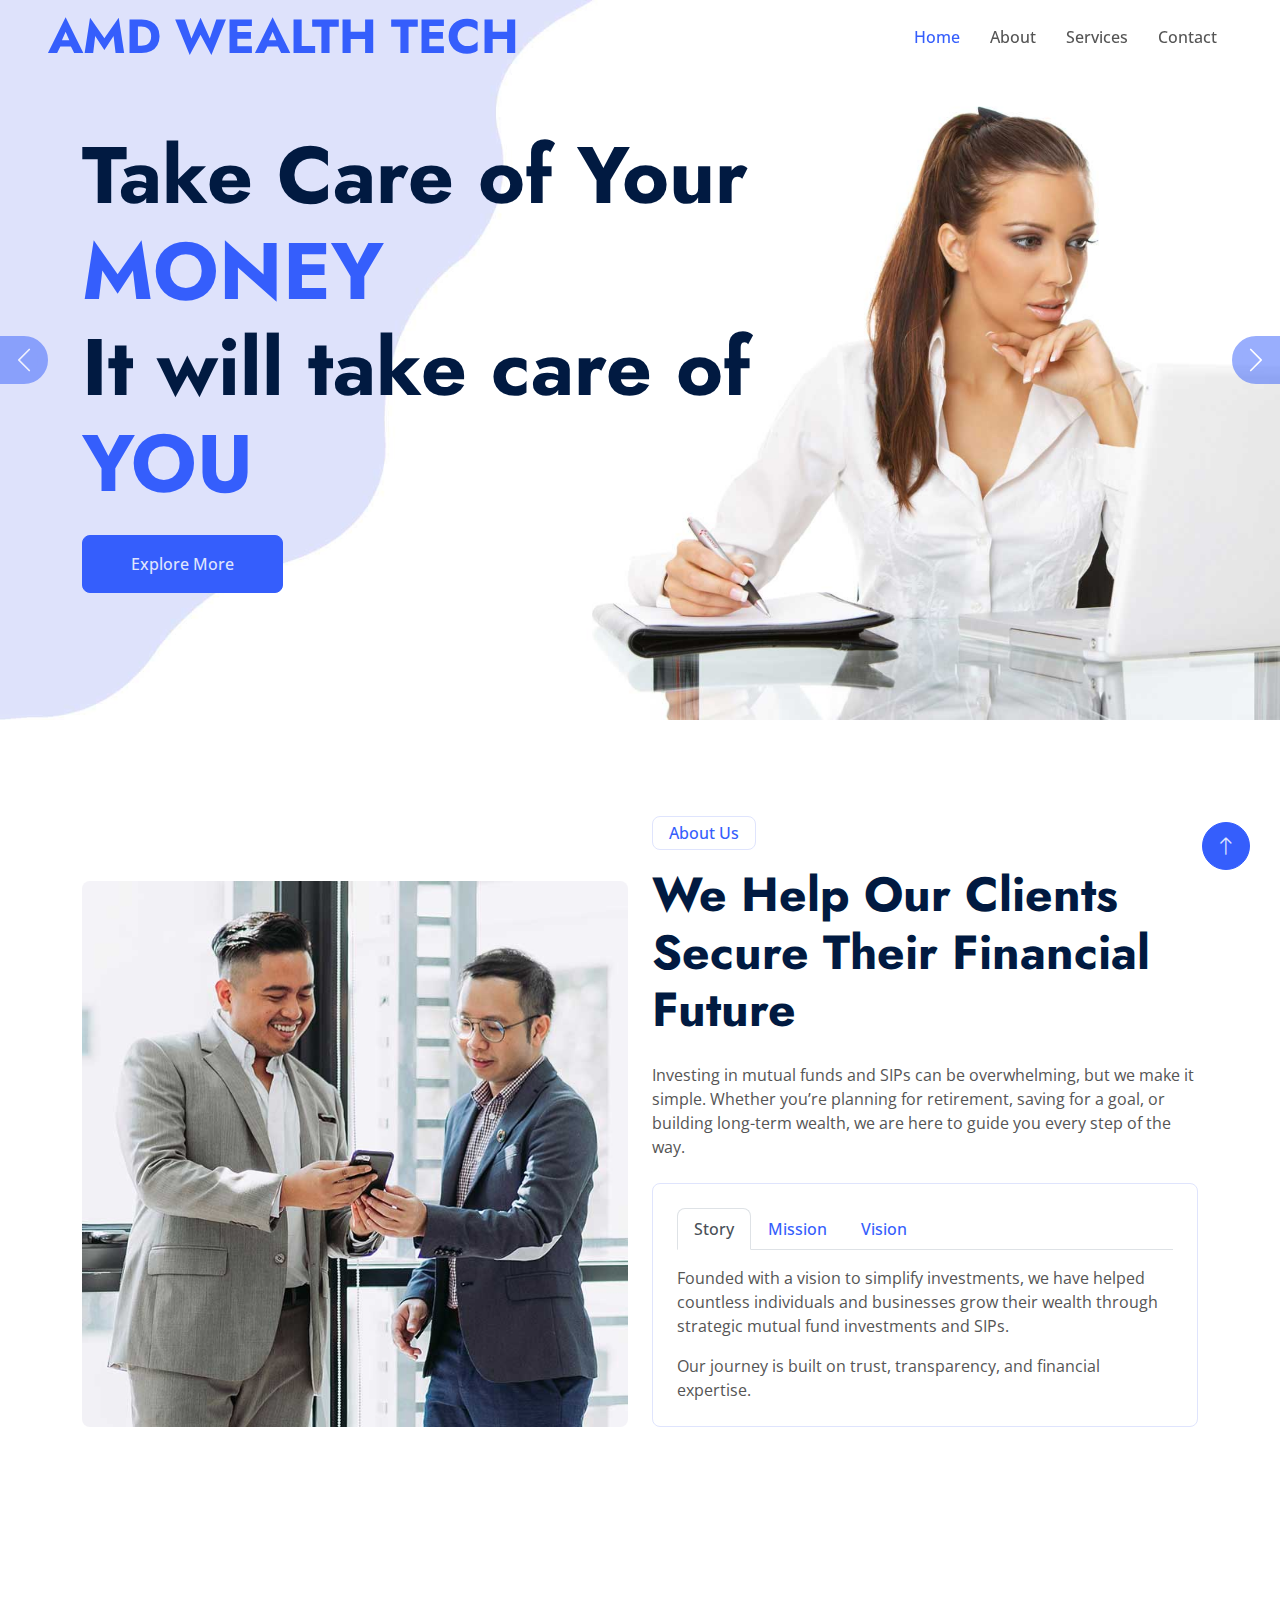
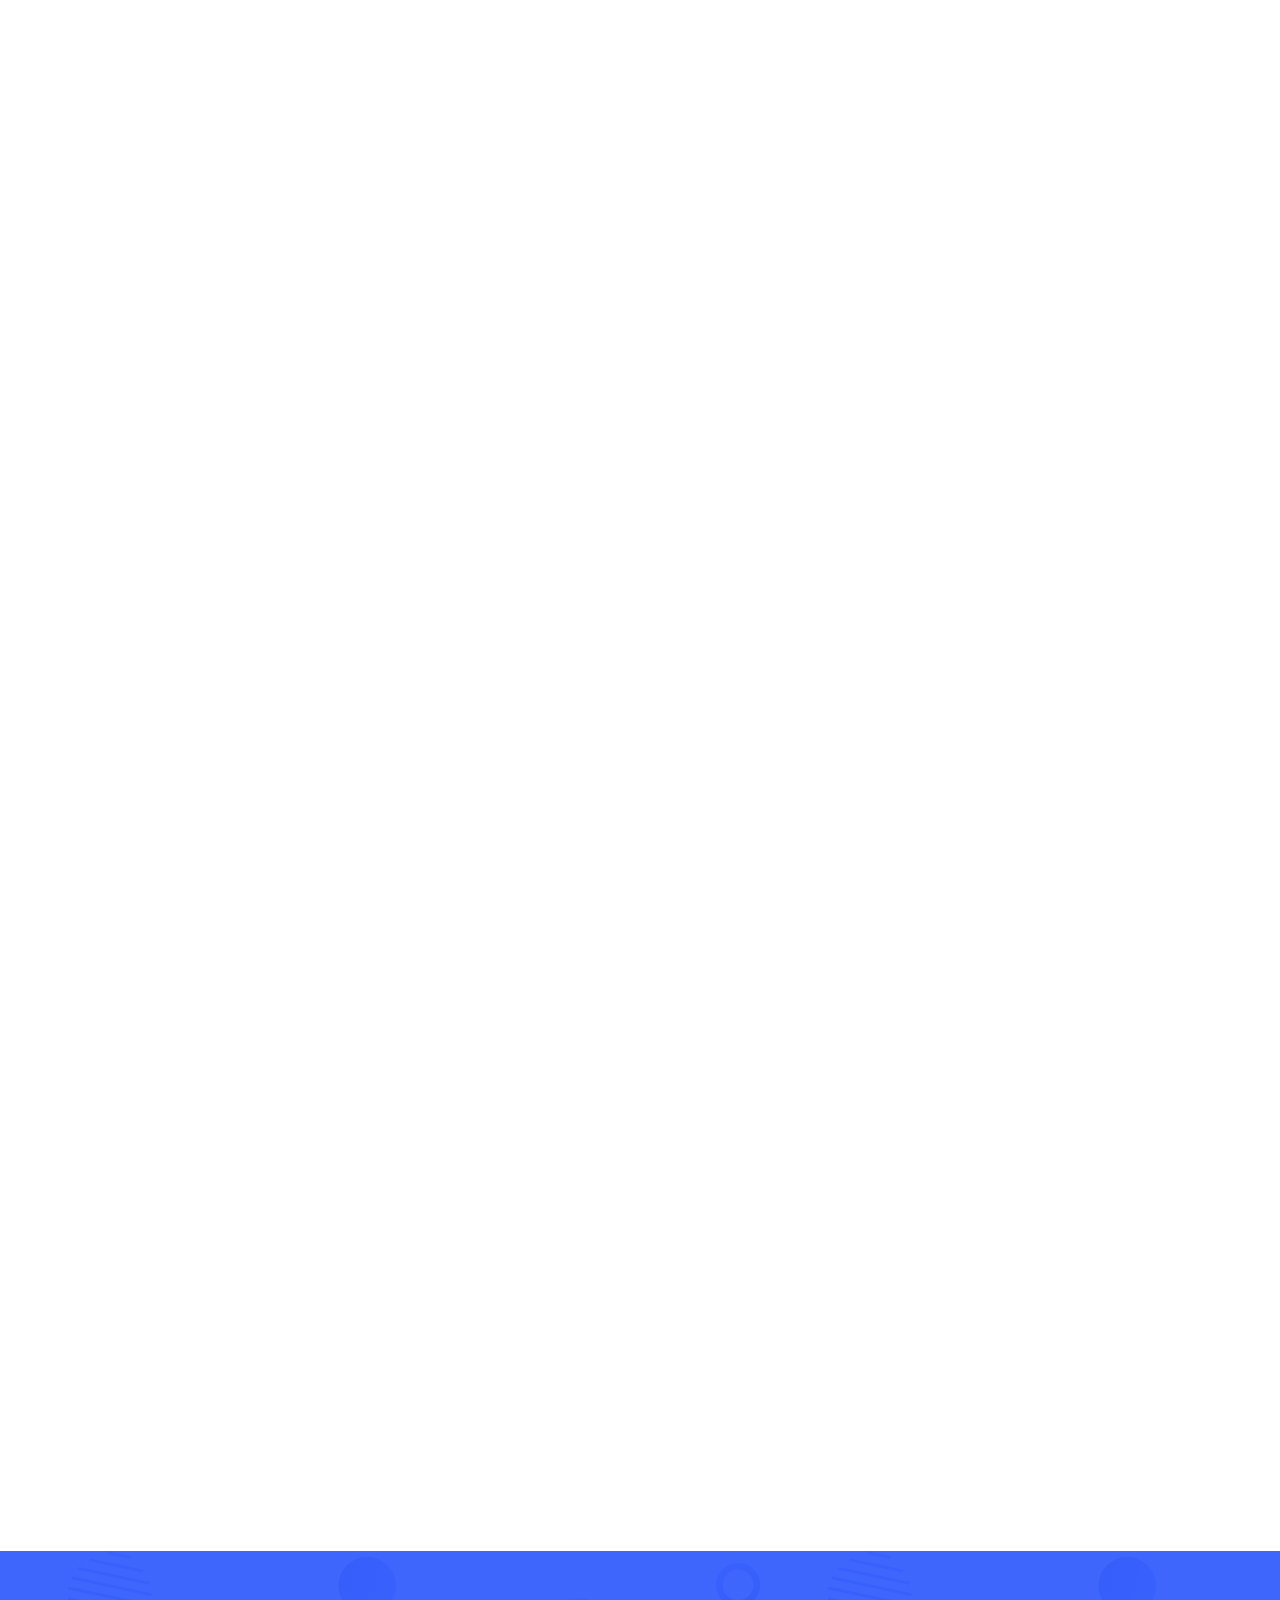
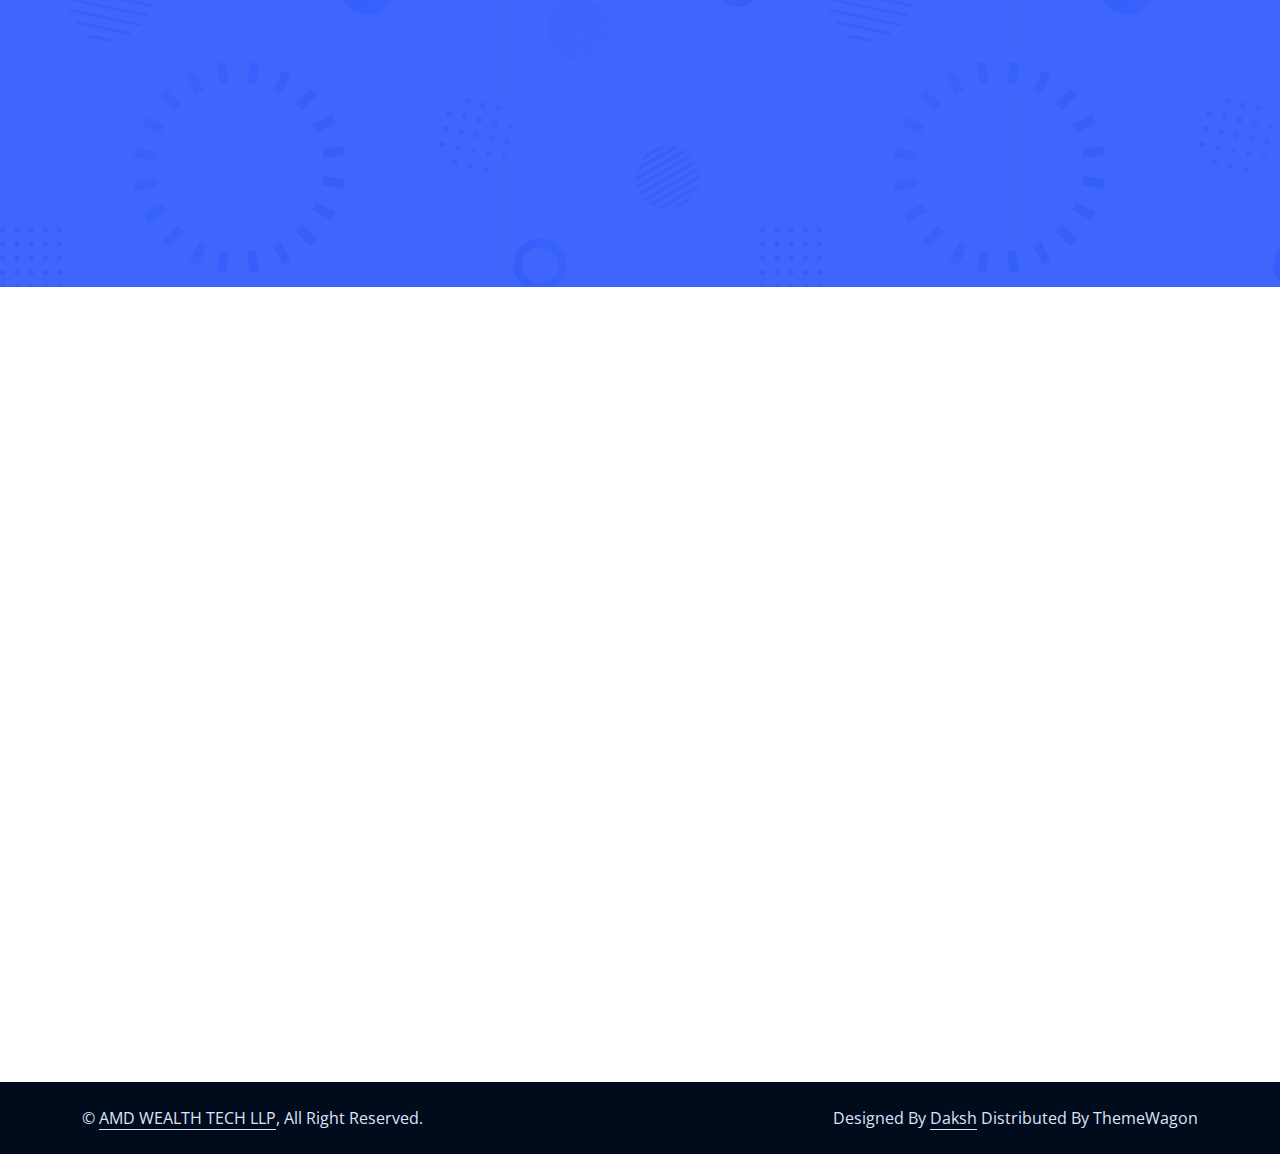
<file: amdweb/index.html>
<!DOCTYPE html>
<html lang="en">

<head>
    <meta charset="utf-8">
    <title>AMD WEALTH TECH LLP</title>
    <meta content="width=device-width, initial-scale=1.0" name="viewport">
    <meta content="" name="keywords">
    <meta content="" name="description">

    <!-- Favicon -->
    <link href="img/favicon.ico" rel="icon">

    <!-- Google Web Fonts -->
    <link rel="preconnect" href="https://fonts.googleapis.com">
    <link rel="preconnect" href="https://fonts.gstatic.com" crossorigin>
    <link
        href="https://fonts.googleapis.com/css2?family=Jost:wght@500;600;700&family=Open+Sans:wght@400;500&display=swap"
        rel="stylesheet">

    <!-- Icon Font Stylesheet -->
    <link href="https://cdnjs.cloudflare.com/ajax/libs/font-awesome/5.10.0/css/all.min.css" rel="stylesheet">
    <link href="https://cdn.jsdelivr.net/npm/bootstrap-icons@1.4.1/font/bootstrap-icons.css" rel="stylesheet">

    <!-- Libraries Stylesheet -->
    <link href="lib/animate/animate.min.css" rel="stylesheet">
    <link href="lib/owlcarousel/assets/owl.carousel.min.css" rel="stylesheet">

    <!-- Customized Bootstrap Stylesheet -->
    <link href="css/bootstrap.min.css" rel="stylesheet">

    <!-- Template Stylesheet -->
    <link href="css/style.css" rel="stylesheet">
</head>

<body>
    <!-- Spinner Start -->
    <div id="spinner"
        class="show bg-white position-fixed translate-middle w-100 vh-100 top-50 start-50 d-flex align-items-center justify-content-center">
        <div class="spinner-border text-primary" role="status" style="width: 3rem; height: 3rem;"></div>
    </div>
    <!-- Spinner End -->


    <!-- Navbar Start -->
    <div class="container-fluid fixed-top px-0 wow fadeIn" data-wow-delay="0.1s">
        <!-- <div class="top-bar row gx-0 align-items-center d-none d-lg-flex">
            <div class="col-lg-6 px-5 text-start">
                <small><i class="fa fa-map-marker-alt text-primary me-2"></i>123 Street, New York, USA</small>
                <small class="ms-4"><i class="fa fa-clock text-primary me-2"></i>9.00 am - 6.00 pm</small>
            </div>
            <div class="col-lg-6 px-5 text-end">
                <small><i class="fa fa-envelope text-primary me-2"></i>surabhiadarji@gmail.com</small>
                <small class="ms-4"><i class="fa fa-phone-alt text-primary me-2"></i>+91-9833967648</small>
            </div>
        </div> -->

        <nav class="navbar navbar-expand-lg navbar-light py-lg-0 px-lg-5 wow fadeIn" data-wow-delay="0.1s">
            <a href="index.html" class="navbar-brand ms-4 ms-lg-0">
                <h1 class="display-5 text-primary m-0">AMD WEALTH TECH</h1>
            </a>
            <button type="button" class="navbar-toggler me-4" data-bs-toggle="collapse"
                data-bs-target="#navbarCollapse">
                <span class="navbar-toggler-icon"></span>
            </button>
            <div class="collapse navbar-collapse" id="navbarCollapse">
                <div class="navbar-nav ms-auto p-4 p-lg-0">
                    <a href="index.html" class="nav-item nav-link active">Home</a>
                    <a href="#about" class="nav-item nav-link">About</a>
                    <a href="#services" class="nav-item nav-link">Services</a>
                    <!-- <div class="nav-item dropdown">
                        <a href="#" class="nav-link dropdown-toggle" data-bs-toggle="dropdown">Pages</a>
                        <div class="dropdown-menu border-light m-0">
                            <a href="project.html" class="dropdown-item">Projects</a>
                            <a href="feature.html" class="dropdown-item">Features</a>
                            <a href="team.html" class="dropdown-item">Team Member</a>
                            <a href="testimonial.html" class="dropdown-item">Testimonial</a>
                            <a href="404.html" class="dropdown-item">404 Page</a>
                        </div>
                    </div> -->
                    <a href="contact.html" class="nav-item nav-link">Contact</a>
                </div>
                <!-- <div class="d-none d-lg-flex ms-2">
                    <a class="btn btn-light btn-sm-square rounded-circle ms-3" href="">
                        <small class="fab fa-facebook-f text-primary"></small>
                    </a>
                    <a class="btn btn-light btn-sm-square rounded-circle ms-3" href="">
                        <small class="fab fa-twitter text-primary"></small>
                    </a>
                    <a class="btn btn-light btn-sm-square rounded-circle ms-3" href="">
                        <small class="fab fa-linkedin-in text-primary"></small>
                    </a>
                </div> -->
            </div>
        </nav>
    </div>
    <!-- Navbar End -->


    <!-- Carousel Start -->
    <div class="container-fluid p-0 mb-5 wow fadeIn" data-wow-delay="0.1s">
        <div id="header-carousel" class="carousel slide carousel-fade" data-bs-ride="carousel">
            <div class="carousel-inner">
                <div class="carousel-item active">
                    <img class="w-100" src="img/carousel-1.jpg" alt="Image">
                    <div class="carousel-caption">
                        <div class="container">
                            <div class="row justify-content-start">
                                <div class="col-lg-8">
                                    <!-- <p
                                        class="d-inline-block border border-white rounded text-primary fw-semi-bold py-1 px-3 animated slideInDown">
                                        Welcome to AMD WEALTH</p> -->
                                    <h1 class="display-1 mb-4 animated slideInDown">Take Care of Your <span
                                            class="text-primary">MONEY</span><br> It will take care of <span
                                            class="text-primary">YOU</span>
                                    </h1>
                                    <a href="https://heyzine.com/flip-book/c8415750f3.html" target="_blank"
                                        class="btn btn-primary py-3 px-5 animated slideInDown">Explore More</a>
                                </div>
                            </div>
                        </div>
                    </div>
                </div>
                <div class="carousel-item">
                    <img class="w-100" src="img/carousel-2.jpg" alt="Image">
                    <div class="carousel-caption">
                        <div class="container">
                            <div class="row justify-content-start">
                                <div class="col-lg-7">
                                    <!-- <p
                                        class="d-inline-block border border-white rounded text-primary fw-semi-bold py-1 px-3 animated slideInDown">
                                        Welcome to AMD WEALTH</p> -->
                                    <h1 class="display-1 mb-4 animated slideInDown">True Financial Support For You</h1>
                                    <a href="https://heyzine.com/flip-book/c8415750f3.html" target="_blank"
                                        class="btn btn-primary py-3 px-5 animated slideInDown">Explore More</a>
                                </div>
                            </div>
                        </div>
                    </div>
                </div>
            </div>
            <button class="carousel-control-prev" type="button" data-bs-target="#header-carousel" data-bs-slide="prev">
                <span class="carousel-control-prev-icon" aria-hidden="true"></span>
                <span class="visually-hidden">Previous</span>
            </button>
            <button class="carousel-control-next" type="button" data-bs-target="#header-carousel" data-bs-slide="next">
                <span class="carousel-control-next-icon" aria-hidden="true"></span>
                <span class="visually-hidden">Next</span>
            </button>
        </div>
    </div>
    <!-- Carousel End -->


    <!-- About Start -->
    <div class="container-xxl py-5" id="about">
        <div class="container">
            <div class="row g-4 align-items-end mb-4">
                <div class="col-lg-6 wow fadeInUp" data-wow-delay="0.1s">
                    <img class="img-fluid rounded" src="img/about.jpg">
                </div>
                <div class="col-lg-6 wow fadeInUp" data-wow-delay="0.3s">
                    <p class="d-inline-block border rounded text-primary fw-semi-bold py-1 px-3">About Us</p>
                    <h1 class="display-5 mb-4">We Help Our Clients Secure Their Financial Future </h1>
                    <p class="mb-4">Investing in mutual funds and SIPs can be overwhelming, but we make it simple.
                        Whether you’re planning for retirement, saving for a goal, or building long-term wealth, we are
                        here to guide you every step of the way.
                    </p>
                    <div class="border rounded p-4">
                        <nav>
                            <div class="nav nav-tabs mb-3" id="nav-tab" role="tablist">
                                <button class="nav-link fw-semi-bold active" id="nav-story-tab" data-bs-toggle="tab"
                                    data-bs-target="#nav-story" type="button" role="tab" aria-controls="nav-story"
                                    aria-selected="true">Story</button>
                                <button class="nav-link fw-semi-bold" id="nav-mission-tab" data-bs-toggle="tab"
                                    data-bs-target="#nav-mission" type="button" role="tab" aria-controls="nav-mission"
                                    aria-selected="false">Mission</button>
                                <button class="nav-link fw-semi-bold" id="nav-vision-tab" data-bs-toggle="tab"
                                    data-bs-target="#nav-vision" type="button" role="tab" aria-controls="nav-vision"
                                    aria-selected="false">Vision</button>
                            </div>
                        </nav>
                        <div class="tab-content" id="nav-tabContent">
                            <div class="tab-pane fade show active" id="nav-story" role="tabpanel"
                                aria-labelledby="nav-story-tab">
                                <p>Founded with a vision to simplify investments, we have helped countless individuals
                                    and businesses grow their wealth through strategic mutual fund investments and SIPs.
                                </p>
                                <p class="mb-0">Our journey is built on trust, transparency, and financial expertise.
                                </p>
                            </div>
                            <div class="tab-pane fade" id="nav-mission" role="tabpanel"
                                aria-labelledby="nav-mission-tab">
                                <p>To empower our clients with smart investment choices, offering expert guidance and
                                    customized solutions that align with their financial goals.</p>
                                <p class="mb-0"></p>
                            </div>
                            <div class="tab-pane fade" id="nav-vision" role="tabpanel" aria-labelledby="nav-vision-tab">
                                <p>To be the most trusted and client-centric investment advisory, helping individuals
                                    achieve financial security and prosperity through disciplined and strategic
                                    investing.</p>
                                <!-- <p class="mb-0"></p> -->
                            </div>
                        </div>
                    </div>
                </div>
            </div>
            <div class="border rounded p-4 wow fadeInUp" data-wow-delay="0.1s">
                <div class="row g-4">
                    <div class="col-lg-4 wow fadeIn" data-wow-delay="0.1s">
                        <div class="h-100">
                            <div class="d-flex">
                                <div class="flex-shrink-0 btn-lg-square rounded-circle bg-primary">
                                    <i class="fa fa-times text-white"></i>
                                </div>
                                <div class="ps-3">
                                    <h4>No Hidden Cost</h4>
                                    <!-- <span>Clita erat ipsum lorem sit sed stet duo justo</span> -->
                                </div>
                                <div class="border-end d-none d-lg-block"></div>
                            </div>
                            <div class="border-bottom mt-4 d-block d-lg-none"></div>
                        </div>
                    </div>
                    <div class="col-lg-4 wow fadeIn" data-wow-delay="0.3s">
                        <div class="h-100">
                            <div class="d-flex">
                                <div class="flex-shrink-0 btn-lg-square rounded-circle bg-primary">
                                    <i class="fa fa-users text-white"></i>
                                </div>
                                <div class="ps-3">
                                    <h4>Dedicated Team</h4>
                                    <!-- <span>Clita erat ipsum lorem sit sed stet duo justo</span> -->
                                </div>
                                <div class="border-end d-none d-lg-block"></div>
                            </div>
                            <div class="border-bottom mt-4 d-block d-lg-none"></div>
                        </div>
                    </div>
                    <div class="col-lg-4 wow fadeIn" data-wow-delay="0.5s">
                        <div class="h-100">
                            <div class="d-flex">
                                <div class="flex-shrink-0 btn-lg-square rounded-circle bg-primary">
                                    <i class="fa fa-phone text-white"></i>
                                </div>
                                <div class="ps-3">
                                    <h4>24/7 Available</h4>
                                    <!-- <span>Clita erat ipsum lorem sit sed stet duo justo</span> -->
                                </div>
                            </div>
                        </div>
                    </div>
                </div>
            </div>
        </div>
    </div>
    <!-- About End -->


    <!-- Facts Start -->
    <!-- <div class="container-fluid facts my-5 py-5">
        <div class="container py-5">
            <div class="row g-5">
                <div class="col-sm-6 col-lg-3 text-center wow fadeIn" data-wow-delay="0.1s">
                    <i class="fa fa-users fa-3x text-white mb-3"></i>
                    <h1 class="display-4 text-white" data-toggle="counter-up">1234</h1>
                    <span class="fs-5 text-white">Happy Clients</span>
                    <hr class="bg-white w-25 mx-auto mb-0">
                </div>
                <div class="col-sm-6 col-lg-3 text-center wow fadeIn" data-wow-delay="0.3s">
                    <i class="fa fa-check fa-3x text-white mb-3"></i>
                    <h1 class="display-4 text-white" data-toggle="counter-up">1234</h1>
                    <span class="fs-5 text-white">Projects Completed</span>
                    <hr class="bg-white w-25 mx-auto mb-0">
                </div>
                <div class="col-sm-6 col-lg-3 text-center wow fadeIn" data-wow-delay="0.5s">
                    <i class="fa fa-users-cog fa-3x text-white mb-3"></i>
                    <h1 class="display-4 text-white" data-toggle="counter-up">1234</h1>
                    <span class="fs-5 text-white">Dedicated Staff</span>
                    <hr class="bg-white w-25 mx-auto mb-0">
                </div>
                <div class="col-sm-6 col-lg-3 text-center wow fadeIn" data-wow-delay="0.7s">
                    <i class="fa fa-award fa-3x text-white mb-3"></i>
                    <h1 class="display-4 text-white" data-toggle="counter-up">1234</h1>
                    <span class="fs-5 text-white">Awards Achieved</span>
                    <hr class="bg-white w-25 mx-auto mb-0">
                </div>
            </div>
        </div>
    </div> -->
    <!-- Facts End -->


    <!-- Features Start -->
    <div class="container-xxl feature py-5">
        <div class="container">
            <div class="row g-5 align-items-center">
                <div class="col-lg-6 wow fadeInUp" data-wow-delay="0.1s">
                    <p class="d-inline-block border rounded text-primary fw-semi-bold py-1 px-3">Why Choosing Us!</p>
                    <h1 class="display-5 mb-4">Why MUTUAL FUND is a Smart choice to beat Inflation?</h1>
                    <p class="mb-4">Mutual funds outpace inflation with market-linked returns, diversification, and
                        compounding. SIPs enhance growth, making them a smart hedge against rising costs.
                    </p>
                    <a class="btn btn-primary py-3 px-5" href="https://heyzine.com/flip-book/c8415750f3.html" target="_blank">Explore More</a>
                </div>
                <div class="col-lg-6">
                    <div class="row g-4 align-items-center">
                        <div class="col-md-6">
                            <div class="row g-4">
                                <div class="col-12 wow fadeIn" data-wow-delay="0.5s">
                                    <div class="feature-box border rounded p-4">
                                        <h4 class="mb-3">Enable long-term wealth creation</h4>
                                    </div>
                                </div>
                                <div class="col-12 wow fadeIn" data-wow-delay="0.5s">
                                    <div class="feature-box border rounded p-4">
                                        <h4 class="mb-3">Offer flexibility and liquidity</h4>
                                    </div>
                                </div>
                                <div class="col-12 wow fadeIn" data-wow-delay="0.5s">
                                    <div class="feature-box border rounded p-4">
                                        <h4 class="mb-3">Power of compounding</h4>
                                    </div>
                                </div>
                                <div class="col-12 wow fadeIn" data-wow-delay="0.5s">
                                    <div class="feature-box border rounded p-4">
                                        <h4 class="mb-3">Tax saving U/S 80C with ELSS</h4>
                                    </div>
                                </div>
                            </div>
                        </div>
                        <div class="col-md-6 wow fadeIn " data-wow-delay="0.5s">
                            <div class="row g-2">
                                <div class="feature-box border rounded p-4">
                                    <h4 class="mb-3">Helps in achieving financial goals</h4>
                                </div>
                                <div class="feature-box border rounded p-4">
                                    <h4 class="mb-3">Managed by a team of experts</h4>
                                </div>
                            </div>
                        </div>
                    </div>
                </div>
            </div>
        </div>
    </div>
    <!-- Features End -->


    <!-- Service Start -->
    <div class="container-xxl service py-5" id="services">
        <div class="container">
            <div class="text-center mx-auto wow fadeInUp" data-wow-delay="0.1s" style="max-width: 600px;">
                <p class="d-inline-block border rounded text-primary fw-semi-bold py-1 px-3">Our Services</p>
                <h1 class="display-5 mb-5">Empowering Your Financial Future with Smart Investments</h1>
            </div>
            <div class="row g-4 wow fadeInUp" data-wow-delay="0.3s">
                <div class="col-lg-4">
                    <div class="nav nav-pills d-flex justify-content-between w-100 h-100 me-4">
                        <button class="nav-link w-100 d-flex align-items-center text-start border p-4 mb-4 active"
                            data-bs-toggle="pill" data-bs-target="#tab-pane-1" type="button">
                            <h5 class="m-0"><i class="fa fa-bars text-primary me-3"></i>Financial Planning</h5>
                        </button>
                        <button class="nav-link w-100 d-flex align-items-center text-start border p-4 mb-4"
                            data-bs-toggle="pill" data-bs-target="#tab-pane-2" type="button">
                            <h5 class="m-0"><i class="fa fa-bars text-primary me-3"></i>Cash Investment</h5>
                        </button>
                        <button class="nav-link w-100 d-flex align-items-center text-start border p-4 mb-4"
                            data-bs-toggle="pill" data-bs-target="#tab-pane-3" type="button">
                            <h5 class="m-0"><i class="fa fa-bars text-primary me-3"></i>Financial Consultancy</h5>
                        </button>
                        <button class="nav-link w-100 d-flex align-items-center text-start border p-4 mb-0"
                            data-bs-toggle="pill" data-bs-target="#tab-pane-4" type="button">
                            <h5 class="m-0"><i class="fa fa-bars text-primary me-3"></i>SIP Investment Strategies</h5>
                        </button>
                    </div>
                </div>
                <div class="col-lg-8">
                    <div class="tab-content w-100">
                        <div class="tab-pane fade show active" id="tab-pane-1">
                            <div class="row g-4">
                                <div class="col-md-6" style="min-height: 350px;">
                                    <div class="position-relative h-100">
                                        <img class="position-absolute rounded w-100 h-100" src="img/service-1.jpg"
                                            style="object-fit: cover;" alt="">
                                    </div>
                                </div>
                                <div class="col-md-6">
                                    <h3 class="mb-4">Your Roadmap to Wealth & Stability</h3>
                                    <p class="mb-4">A strong financial future starts with the right plan. Our
                                        expert-driven Financial Planning services help you set clear goals, optimize
                                        savings, and create a sustainable strategy for long-term success. Whether you're
                                        planning for retirement, education, or wealth growth, we provide a roadmap
                                        tailored to your needs.</p>
                                    <p><i class="fa fa-check text-primary me-3"></i>Customized Wealth Management</p>
                                    <p><i class="fa fa-check text-primary me-3"></i>Risk & Goal-Based Financial
                                        Strategies</p>
                                    <p><i class="fa fa-check text-primary me-3"></i>Future-Ready Investment Planning</p>
                                    <a href="https://heyzine.com/flip-book/c8415750f3.html#page/7" target="_blank" class="btn btn-primary py-3 px-5 mt-3">Read More</a>
                                </div>
                    
                            </div>
                        </div>
                        <div class="tab-pane fade" id="tab-pane-2">
                            <div class="row g-4">
                                <div class="col-md-6" style="min-height: 350px;">
                                    <div class="position-relative h-100">
                                        <img class="position-absolute rounded w-100 h-100" src="img/service-2.jpg"
                                            style="object-fit: cover;" alt="">
                                    </div>
                                </div>
                                <div class="col-md-6">
                                    <h3 class="mb-4">Make Every Rupee Work for You</h3>
                                    <p class="mb-4">Don't let your cash sit idle—put it to work with smart investment
                                        solutions. We help you identify secure and high-return opportunities that
                                        balance growth and liquidity. Whether you're looking for short-term gains or
                                        long-term security, our cash investment strategies are designed for success.</p>
                                    <p><i class="fa fa-check text-primary me-3"></i>High-Yield Short-Term Investments
                                    </p>
                                    <p><i class="fa fa-check text-primary me-3"></i>Liquidity-Focused Strategies</p>
                                    <p><i class="fa fa-check text-primary me-3"></i>Secure & Stable Wealth Growth </p>
                                    <a a href="https://heyzine.com/flip-book/c8415750f3.html#page/4" onclick="setIframeSrc(serviceLink2)"  target="_blank" class="btn btn-primary py-3 px-5 mt-3">Read More</a>
                                </div>
                            </div>
                        </div>
                        <div class="tab-pane fade" id="tab-pane-3">
                            <div class="row g-4">
                                <div class="col-md-6" style="min-height: 350px;">
                                    <div class="position-relative h-100">
                                        <img class="position-absolute rounded w-100 h-100" src="img/service-3.jpg"
                                            style="object-fit: cover;" alt="">
                                    </div>
                                </div>
                                <div class="col-md-6">
                                    <h3 class="mb-4">Your Partner in Smart Money Decisions</h3>
                                    <p class="mb-4">Navigating the financial world can be complex, but with expert
                                        Financial Consultancy, you can make informed, confident decisions. From tax
                                        optimization to portfolio diversification, our advisors provide personalized
                                        strategies to help you maximize returns while minimizing risks.</p>
                                    <p><i class="fa fa-check text-primary me-3"></i>Expert Insights & Advisory</p>
                                    <p><i class="fa fa-check text-primary me-3"></i>Tailored Investment Strategies</p>
                                    <p><i class="fa fa-check text-primary me-3"></i>Risk Management & Tax Optimization
                                    </p>
                                    <a a href="https://heyzine.com/flip-book/c8415750f3.html#page/17" onclick="setIframeSrc(serviceLink3)"  target="_blank" class="btn btn-primary py-3 px-5 mt-3">Read More</a>
                                </div>
                            </div>
                        </div>
                        <div class="tab-pane fade" id="tab-pane-4">
                            <div class="row g-4">
                                <div class="col-md-6" style="min-height: 350px;">
                                    <div class="position-relative h-100">
                                        <img class="position-absolute rounded w-100 h-100" src="img/service-4.jpg"
                                            style="object-fit: cover;" alt="">
                                    </div>
                                </div>
                                <div class="col-md-6">
                                    <h3 class="mb-4">Build Wealth, One Step at a Time</h3>
                                    <p class="mb-4">Grow your wealth consistently with Systematic Investment Plans
                                        (SIP). Our strategies help you invest smartly, harnessing the power of
                                        compounding while maintaining financial discipline. </p>
                                    <p><i class="fa fa-check text-primary me-3"></i>Disciplined & Consistent Wealth Growth</p>
                                    <p><i class="fa fa-check text-primary me-3"></i>Power of Compounding for Higher Returns</p>
                                    <p><i class="fa fa-check text-primary me-3"></i>Flexible & Goal-Oriented Investment Plans

                                    </p>
                                    <a a href="https://heyzine.com/flip-book/c8415750f3.html#page/10" onclick="setIframeSrc(serviceLink4)" target="_blank"  class="btn btn-primary py-3 px-5 mt-3">Read More</a>
                                </div>
                            </div>
                        </div>
                    </div>
                </div>
            </div>
        </div>
    </div>
    <!-- Service End -->


    <!-- Callback Start -->
    <div class="container-fluid callback my-5 pt-5">
        <div class="container pt-5">
            <div class="row justify-content-center">
                <div class="col-lg-7">
                    <div class="bg-white border rounded p-4 p-sm-5 wow fadeInUp" data-wow-delay="0.5s">
                        <div class="text-center mx-auto wow fadeInUp" data-wow-delay="0.1s" style="max-width: 600px;">
                            <p class="d-inline-block border rounded text-primary fw-semi-bold py-1 px-3">Get In Touch
                            </p>
                            <h1 class="display-5 mb-5">Request A Call-Back</h1>
                        </div>
                        <div class="row g-3">
                            <div class="col-sm-6">
                                <div class="form-floating">
                                    <input type="text" class="form-control" id="name" placeholder="Your Name">
                                    <label for="name">Your Name</label>
                                </div>
                            </div>
                            <div class="col-sm-6">
                                <div class="form-floating">
                                    <input type="email" class="form-control" id="mail" placeholder="Your Email">
                                    <label for="mail">Your Email</label>
                                </div>
                            </div>
                            <div class="col-sm-6">
                                <div class="form-floating">
                                    <input type="text" class="form-control" id="mobile" placeholder="Your Mobile">
                                    <label for="mobile">Your Mobile</label>
                                </div>
                            </div>
                            <div class="col-sm-6">
                                <div class="form-floating">
                                    <input type="text" class="form-control" id="subject" placeholder="Subject">
                                    <label for="subject">Subject</label>
                                </div>
                            </div>
                            <div class="col-12">
                                <div class="form-floating">
                                    <textarea class="form-control" placeholder="Leave a message here" id="message"
                                        style="height: 100px"></textarea>
                                    <label for="message">Message</label>
                                </div>
                            </div>
                            <div class="col-12 text-center">
                                <button class="btn btn-primary w-100 py-3" type="submit">Submit Now</button>
                            </div>
                        </div>
                    </div>
                </div>
            </div>
        </div>
    </div>
    <!-- Callback End -->


    <!-- Projects Start -->
    <!-- <div class="container-xxl py-5">
        <div class="container">
            <div class="text-center mx-auto wow fadeInUp" data-wow-delay="0.1s" style="max-width: 600px;">
                <p class="d-inline-block border rounded text-primary fw-semi-bold py-1 px-3">Our Projects</p>
                <h1 class="display-5 mb-5">We Have Completed Latest Projects</h1>
            </div>
            <div class="owl-carousel project-carousel wow fadeInUp" data-wow-delay="0.3s">
                <div class="project-item pe-5 pb-5">
                    <div class="project-img mb-3">
                        <img class="img-fluid rounded" src="img/service-1.jpg" alt="">
                        <a href=""><i class="fa fa-link fa-3x text-primary"></i></a>
                    </div>
                    <div class="project-title">
                        <h4 class="mb-0">Financial Planning</h4>
                    </div>
                </div>
                <div class="project-item pe-5 pb-5">
                    <div class="project-img mb-3">
                        <img class="img-fluid rounded" src="img/service-2.jpg" alt="">
                        <a href=""><i class="fa fa-link fa-3x text-primary"></i></a>
                    </div>
                    <div class="project-title">
                        <h4 class="mb-0">Cash Investment</h4>
                    </div>
                </div>
                <div class="project-item pe-5 pb-5">
                    <div class="project-img mb-3">
                        <img class="img-fluid rounded" src="img/service-3.jpg" alt="">
                        <a href=""><i class="fa fa-link fa-3x text-primary"></i></a>
                    </div>
                    <div class="project-title">
                        <h4 class="mb-0">Financial Consultancy</h4>
                    </div>
                </div>
                <div class="project-item pe-5 pb-5">
                    <div class="project-img mb-3">
                        <img class="img-fluid rounded" src="img/service-4.jpg" alt="">
                        <a href=""><i class="fa fa-link fa-3x text-primary"></i></a>
                    </div>
                    <div class="project-title">
                        <h4 class="mb-0">Business Loans</h4>
                    </div>
                </div>
            </div>
        </div>
    </div> -->
    <!-- Projects End -->


    <!-- Team Start -->
    <!-- <div class="container-xxl py-5">
        <div class="container">
            <div class="text-center mx-auto wow fadeInUp" data-wow-delay="0.1s" style="max-width: 600px;">
                <p class="d-inline-block border rounded text-primary fw-semi-bold py-1 px-3">Our Team</p>
                <h1 class="display-5 mb-5">Exclusive Team</h1>
            </div>
            <div class="row g-4">
                <div class="col-lg-4 col-md-6 wow fadeInUp" data-wow-delay="0.1s">
                    <div class="team-item">
                        <img class="img-fluid rounded" src="img/team-1.jpg" alt="">
                        <div class="team-text">
                            <h4 class="mb-0">Kate Winslet</h4>
                            <div class="team-social d-flex">
                                <a class="btn btn-square rounded-circle mx-1" href=""><i
                                        class="fab fa-facebook-f"></i></a>
                                <a class="btn btn-square rounded-circle mx-1" href=""><i class="fab fa-twitter"></i></a>
                                <a class="btn btn-square rounded-circle mx-1" href=""><i
                                        class="fab fa-instagram"></i></a>
                            </div>
                        </div>
                    </div>
                </div>
                <div class="col-lg-4 col-md-6 wow fadeInUp" data-wow-delay="0.3s">
                    <div class="team-item">
                        <img class="img-fluid rounded" src="img/team-2.jpg" alt="">
                        <div class="team-text">
                            <h4 class="mb-0">Jac Jacson</h4>
                            <div class="team-social d-flex">
                                <a class="btn btn-square rounded-circle mx-1" href=""><i
                                        class="fab fa-facebook-f"></i></a>
                                <a class="btn btn-square rounded-circle mx-1" href=""><i class="fab fa-twitter"></i></a>
                                <a class="btn btn-square rounded-circle mx-1" href=""><i
                                        class="fab fa-instagram"></i></a>
                            </div>
                        </div>
                    </div>
                </div>
                <div class="col-lg-4 col-md-6 wow fadeInUp" data-wow-delay="0.5s">
                    <div class="team-item">
                        <img class="img-fluid rounded" src="img/team-3.jpg" alt="">
                        <div class="team-text">
                            <h4 class="mb-0">Doris Jordan</h4>
                            <div class="team-social d-flex">
                                <a class="btn btn-square rounded-circle mx-1" href=""><i
                                        class="fab fa-facebook-f"></i></a>
                                <a class="btn btn-square rounded-circle mx-1" href=""><i class="fab fa-twitter"></i></a>
                                <a class="btn btn-square rounded-circle mx-1" href=""><i
                                        class="fab fa-instagram"></i></a>
                            </div>
                        </div>
                    </div>
                </div>
            </div>
        </div>
    </div> -->
    <!-- Team End -->


    <!-- Testimonial Start -->
    <!-- <div class="container-xxl py-5">
        <div class="container">
            <div class="text-center mx-auto wow fadeInUp" data-wow-delay="0.1s" style="max-width: 600px;">
                <p class="d-inline-block border rounded text-primary fw-semi-bold py-1 px-3">Testimonial</p>
                <h1 class="display-5 mb-5">What Our Clients Say!</h1>
            </div>
            <div class="owl-carousel testimonial-carousel wow fadeInUp" data-wow-delay="0.3s">
                <div class="testimonial-item">
                    <div class="testimonial-text border rounded p-4 pt-5 mb-5">
                        <div class="btn-square bg-white border rounded-circle">
                            <i class="fa fa-quote-right fa-2x text-primary"></i>
                        </div>
                        Dolores sed duo clita tempor justo dolor et stet lorem kasd labore dolore lorem ipsum. At lorem
                        lorem magna ut et, nonumy et labore et tempor diam tempor erat.
                    </div>
                    <img class="rounded-circle mb-3" src="img/testimonial-1.jpg" alt="">
                    <h4>Client Name</h4>
                    <span>Profession</span>
                </div>
                <div class="testimonial-item">
                    <div class="testimonial-text border rounded p-4 pt-5 mb-5">
                        <div class="btn-square bg-white border rounded-circle">
                            <i class="fa fa-quote-right fa-2x text-primary"></i>
                        </div>
                        Dolores sed duo clita tempor justo dolor et stet lorem kasd labore dolore lorem ipsum. At lorem
                        lorem magna ut et, nonumy et labore et tempor diam tempor erat.
                    </div>
                    <img class="rounded-circle mb-3" src="img/testimonial-2.jpg" alt="">
                    <h4>Client Name</h4>
                    <span>Profession</span>
                </div>
                <div class="testimonial-item">
                    <div class="testimonial-text border rounded p-4 pt-5 mb-5">
                        <div class="btn-square bg-white border rounded-circle">
                            <i class="fa fa-quote-right fa-2x text-primary"></i>
                        </div>
                        Dolores sed duo clita tempor justo dolor et stet lorem kasd labore dolore lorem ipsum. At lorem
                        lorem magna ut et, nonumy et labore et tempor diam tempor erat.
                    </div>
                    <img class="rounded-circle mb-3" src="img/testimonial-3.jpg" alt="">
                    <h4>Client Name</h4>
                    <span>Profession</span>
                </div>
                <div class="testimonial-item">
                    <div class="testimonial-text border rounded p-4 pt-5 mb-5">
                        <div class="btn-square bg-white border rounded-circle">
                            <i class="fa fa-quote-right fa-2x text-primary"></i>
                        </div>
                        Dolores sed duo clita tempor justo dolor et stet lorem kasd labore dolore lorem ipsum. At lorem
                        lorem magna ut et, nonumy et labore et tempor diam tempor erat.
                    </div>
                    <img class="rounded-circle mb-3" src="img/testimonial-4.jpg" alt="">
                    <h4>Client Name</h4>
                    <span>Profession</span>
                </div>
            </div>
        </div>
    </div> -->
    <!-- Testimonial End -->


    <!-- Footer Start -->
    <div class="container-fluid bg-dark text-light footer mt-5 py-5 wow fadeIn" data-wow-delay="0.1s">
        <div class="container py-5">
            <div class="row g-5">
                <div class="col-lg-3 col-md-6">
                    <h4 class="text-white mb-4">Our Office</h4>
                    <p class="mb-2"><i class="fa fa-map-marker-alt me-3"></i>A-2920, Marathon Futurex, Lower
                        &nbsp;&nbsp;&nbsp;&nbsp;&nbsp;&nbsp;Parel, Mumbai 400013</p>
                    <p class="mb-2"><i class="fa fa-phone-alt me-3"></i>+91-9833967648</p>
                    <p class="mb-2"><i class="fa fa-envelope me-3"></i>surabhiadarji@gmail.com</p>
                    <div class="d-flex pt-2">
                        <a class="btn btn-square btn-outline-light rounded-circle me-2" href=""><i
                                class="fab fa-twitter"></i></a>
                        <a class="btn btn-square btn-outline-light rounded-circle me-2" href=""><i
                                class="fab fa-facebook-f"></i></a>
                        <a class="btn btn-square btn-outline-light rounded-circle me-2" href=""><i
                                class="fab fa-youtube"></i></a>
                        <a class="btn btn-square btn-outline-light rounded-circle me-2" href=""><i
                                class="fab fa-linkedin-in"></i></a>
                    </div>
                </div>
                <div class="col-lg-3 col-md-6">
                    <h4 class="text-white mb-4">Services</h4>
                    <a class="btn btn-link" href="#services">Financial Planning</a>
                    <a class="btn btn-link" href="#services">Cash Investment</a>
                    <a class="btn btn-link" href="#services">Financial Consultancy</a>
                    <a class="btn btn-link" href="#services">SIP Investment Strategies</a>
                </div>
                <div class="col-lg-3 col-md-6">
                    <h4 class="text-white mb-4">Quick Links</h4>
                    <a class="btn btn-link" href="#about">About Us</a>
                    <a class="btn btn-link" href="contact.html">Contact Us</a>
                    <a class="btn btn-link" href="#services">Our Services</a>
                    <!-- <a class="btn btn-link" href="">Terms & Condition</a>
                    <a class="btn btn-link" href="">Support</a> -->
                </div>
                <!-- <div class="col-lg-3 col-md-6">
                    <h4 class="text-white mb-4">Newsletter</h4>
                    <p>Dolor amet sit justo amet elitr clita ipsum elitr est.</p>
                    <div class="position-relative w-100">
                        <input class="form-control bg-white border-0 w-100 py-3 ps-4 pe-5" type="text"
                            placeholder="Your email">
                        <button type="button"
                            class="btn btn-primary py-2 position-absolute top-0 end-0 mt-2 me-2">SignUp</button>
                    </div>
                </div> -->
            </div>
        </div>
    </div>
    <!-- Footer End -->


    <!-- Copyright Start -->
    <div class="container-fluid copyright py-4">
        <div class="container">
            <div class="row">
                <div class="col-md-6 text-center text-md-start mb-3 mb-md-0">
                    &copy; <a class="border-bottom" href="#">AMD WEALTH TECH LLP</a>, All Right Reserved.
                </div>
                <div class="col-md-6 text-center text-md-end">
                    <!-- /*** This template is free as long as you keep the footer author’s credit link/attribution link/backlink. If you'd like to use the template without the footer author’s credit link/attribution link/backlink, you can purchase the Credit Removal License from "https://htmlcodex.com/credit-removal". Thank you for your support. ***/ -->
                    Designed By <a class="border-bottom" href="https://htmlcodex.com">Daksh</a> Distributed By <a
                        href="https://themewagon.com">ThemeWagon</a>
                </div>
            </div>
        </div>
    </div>
    <!-- Copyright End -->


    <!-- Back to Top -->
    <a href="#" class="btn btn-lg btn-primary btn-lg-square rounded-circle back-to-top"><i
            class="bi bi-arrow-up"></i></a>


    <!-- JavaScript Libraries -->
    <script src="https://code.jquery.com/jquery-3.4.1.min.js"></script>
    <script src="https://cdn.jsdelivr.net/npm/bootstrap@5.0.0/dist/js/bootstrap.bundle.min.js"></script>
    <script src="lib/wow/wow.min.js"></script>
    <script src="lib/easing/easing.min.js"></script>
    <script src="lib/waypoints/waypoints.min.js"></script>
    <script src="lib/owlcarousel/owl.carousel.min.js"></script>
    <script src="lib/counterup/counterup.min.js"></script>

    <!-- Template Javascript -->
    <script src="js/main.js"></script>
</body>

</html>
</file>
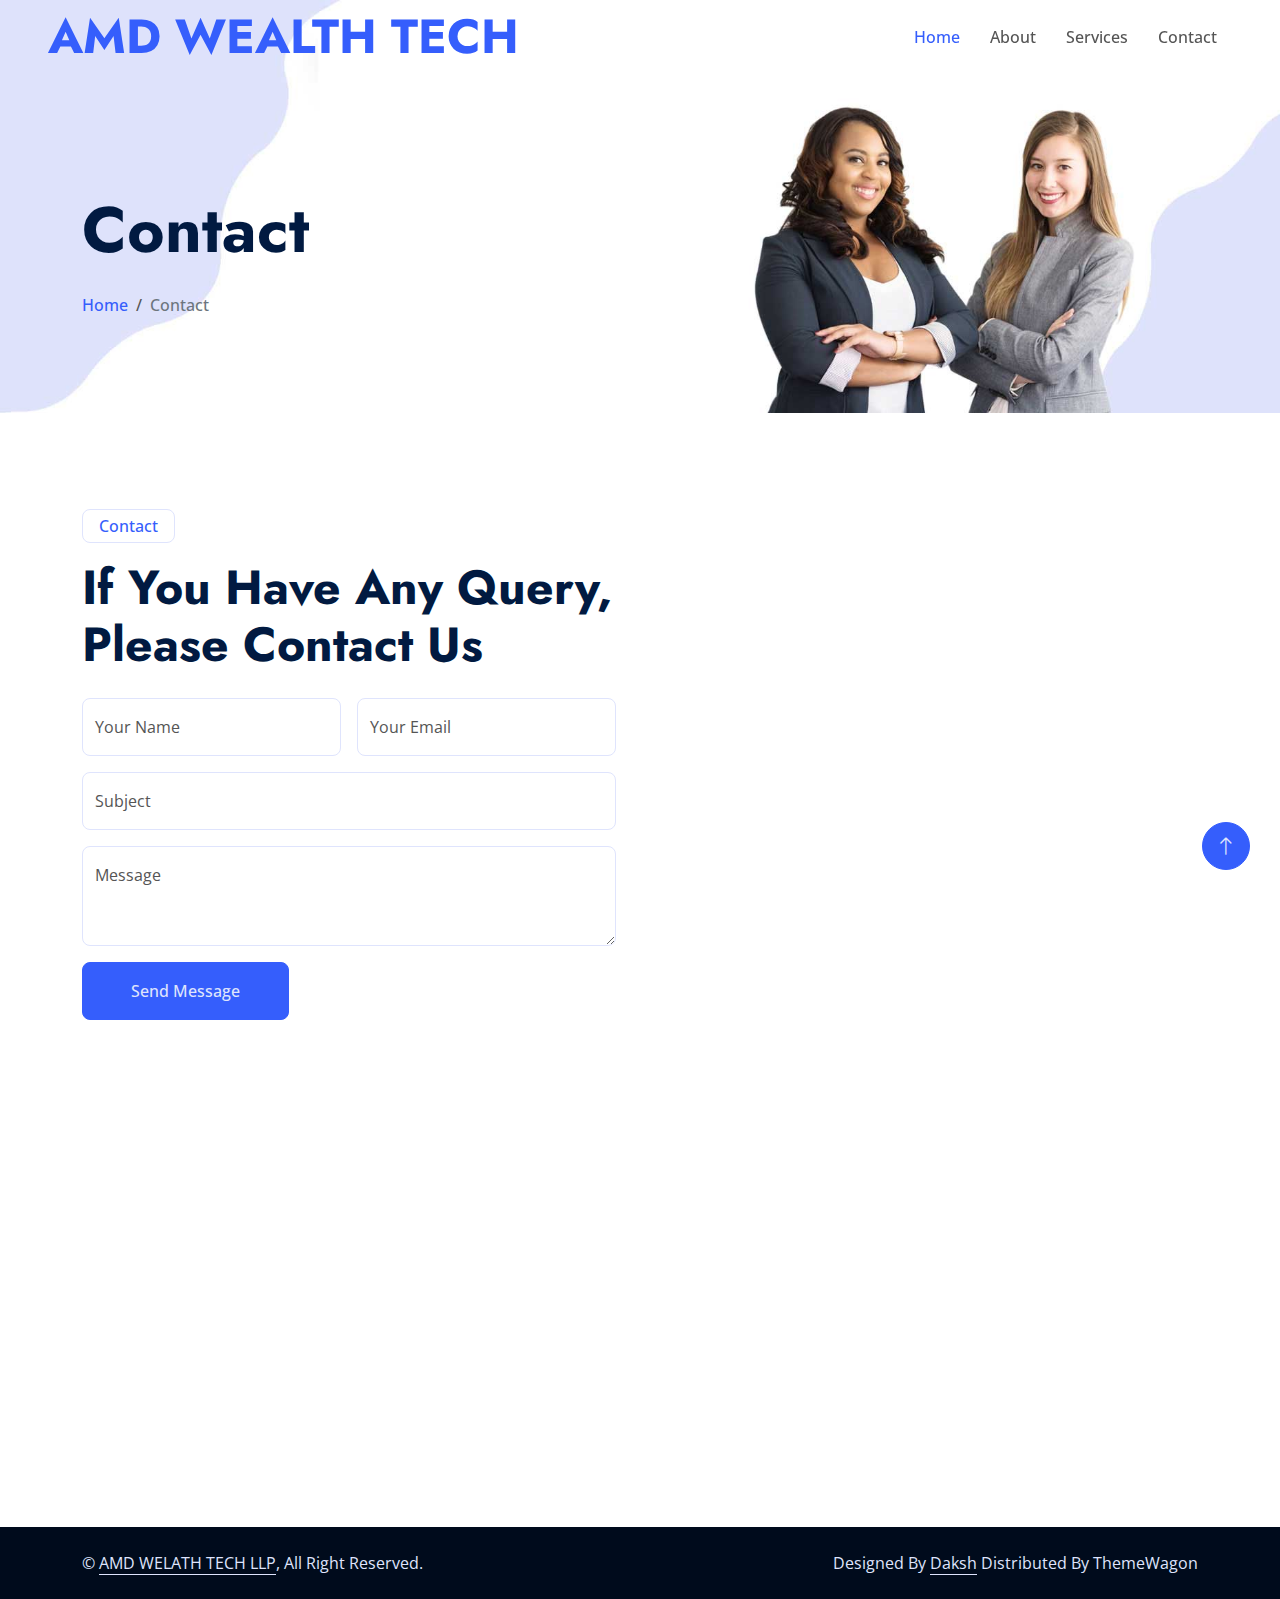
<file: amdweb/contact.html>
<!DOCTYPE html>
<html lang="en">

<head>
    <meta charset="utf-8">
    <title>AMD WEALTH TECH</title>
    <meta content="width=device-width, initial-scale=1.0" name="viewport">
    <meta content="" name="keywords">
    <meta content="" name="description">

    <!-- Favicon -->
    <link href="img/favicon.ico" rel="icon">

    <!-- Google Web Fonts -->
    <link rel="preconnect" href="https://fonts.googleapis.com">
    <link rel="preconnect" href="https://fonts.gstatic.com" crossorigin>
    <link
        href="https://fonts.googleapis.com/css2?family=Jost:wght@500;600;700&family=Open+Sans:wght@400;500&display=swap"
        rel="stylesheet">

    <!-- Icon Font Stylesheet -->
    <link href="https://cdnjs.cloudflare.com/ajax/libs/font-awesome/5.10.0/css/all.min.css" rel="stylesheet">
    <link href="https://cdn.jsdelivr.net/npm/bootstrap-icons@1.4.1/font/bootstrap-icons.css" rel="stylesheet">

    <!-- Libraries Stylesheet -->
    <link href="lib/animate/animate.min.css" rel="stylesheet">
    <link href="lib/owlcarousel/assets/owl.carousel.min.css" rel="stylesheet">

    <!-- Customized Bootstrap Stylesheet -->
    <link href="css/bootstrap.min.css" rel="stylesheet">

    <!-- Template Stylesheet -->
    <link href="css/style.css" rel="stylesheet">
</head>

<body>
    <!-- Spinner Start -->
    <div id="spinner"
        class="show bg-white position-fixed translate-middle w-100 vh-100 top-50 start-50 d-flex align-items-center justify-content-center">
        <div class="spinner-border text-primary" role="status" style="width: 3rem; height: 3rem;"></div>
    </div>
    <!-- Spinner End -->


    <!-- Navbar Start -->
    <div class="container-fluid fixed-top px-0 wow fadeIn" data-wow-delay="0.1s">
        <!-- <div class="top-bar row gx-0 align-items-center d-none d-lg-flex">
            <div class="col-lg-6 px-5 text-start">
                <small><i class="fa fa-map-marker-alt text-primary me-2"></i>123 Street, New York, USA</small>
                <small class="ms-4"><i class="fa fa-clock text-primary me-2"></i>9.00 am - 6.00 pm</small>
            </div>
            <div class="col-lg-6 px-5 text-end">
                <small><i class="fa fa-envelope text-primary me-2"></i>surabhiadarji@gmail.com</small>
                <small class="ms-4"><i class="fa fa-phone-alt text-primary me-2"></i>+91-9833967648</small>
            </div>
        </div> -->

        <nav class="navbar navbar-expand-lg navbar-light py-lg-0 px-lg-5 wow fadeIn" data-wow-delay="0.1s">
            <a href="index.html" class="navbar-brand ms-4 ms-lg-0">
                <h1 class="display-5 text-primary m-0">AMD WEALTH TECH</h1>
            </a>
            <button type="button" class="navbar-toggler me-4" data-bs-toggle="collapse"
                data-bs-target="#navbarCollapse">
                <span class="navbar-toggler-icon"></span>
            </button>
            <div class="collapse navbar-collapse" id="navbarCollapse">
                <div class="navbar-nav ms-auto p-4 p-lg-0">
                    <a href="index.html" class="nav-item nav-link active">Home</a>
                    <a href="index.html#about" class="nav-item nav-link">About</a>
                    <a href="index.html#services" class="nav-item nav-link">Services</a>
                    <!-- <div class="nav-item dropdown">
                        <a href="#" class="nav-link dropdown-toggle" data-bs-toggle="dropdown">Pages</a>
                        <div class="dropdown-menu border-light m-0">
                            <a href="project.html" class="dropdown-item">Projects</a>
                            <a href="feature.html" class="dropdown-item">Features</a>
                            <a href="team.html" class="dropdown-item">Team Member</a>
                            <a href="testimonial.html" class="dropdown-item">Testimonial</a>
                            <a href="404.html" class="dropdown-item">404 Page</a>
                        </div>
                    </div> -->
                    <a href="contact.html" class="nav-item nav-link">Contact</a>
                </div>
                <!-- <div class="d-none d-lg-flex ms-2">
                    <a class="btn btn-light btn-sm-square rounded-circle ms-3" href="">
                        <small class="fab fa-facebook-f text-primary"></small>
                    </a>
                    <a class="btn btn-light btn-sm-square rounded-circle ms-3" href="">
                        <small class="fab fa-twitter text-primary"></small>
                    </a>
                    <a class="btn btn-light btn-sm-square rounded-circle ms-3" href="">
                        <small class="fab fa-linkedin-in text-primary"></small>
                    </a>
                </div> -->
            </div>
        </nav>
    </div>
    <!-- Navbar End -->


    <!-- Page Header Start -->
    <div class="container-fluid page-header mb-5 wow fadeIn" data-wow-delay="0.1s">
        <div class="container">
            <h1 class="display-3 mb-4 animated slideInDown">Contact</h1>
            <nav aria-label="breadcrumb animated slideInDown">
                <ol class="breadcrumb mb-0">
                    <li class="breadcrumb-item"><a href="#">Home</a></li>
                    <!-- <li class="breadcrumb-item"><a href="#">Pages</a></li> -->
                    <li class="breadcrumb-item active" aria-current="page">Contact</li>
                </ol>
            </nav>
        </div>
    </div>
    <!-- Page Header End -->


    <!-- Contact Start -->
    <div class="container-xxl py-5">
        <div class="container">
            <div class="row g-5">
                <div class="col-lg-6 wow fadeIn" data-wow-delay="0.1s">
                    <p class="d-inline-block border rounded text-primary fw-semi-bold py-1 px-3">Contact</p>
                    <h1 class="display-5 mb-4">If You Have Any Query, Please Contact Us</h1>
                    <!-- <p class="mb-4">The contact form is currently inactive. Get a functional and working contact form
                        with Ajax & PHP in a few minutes. Just copy and paste the files, add a little code and you're
                        done. <a href="https://htmlcodex.com/contact-form">Download Now</a>.</p> -->
                    <form>
                        <div class="row g-3">
                            <div class="col-md-6">
                                <div class="form-floating">
                                    <input type="text" class="form-control" id="name" placeholder="Your Name">
                                    <label for="name">Your Name</label>
                                </div>
                            </div>
                            <div class="col-md-6">
                                <div class="form-floating">
                                    <input type="email" class="form-control" id="email" placeholder="Your Email">
                                    <label for="email">Your Email</label>
                                </div>
                            </div>
                            <div class="col-12">
                                <div class="form-floating">
                                    <input type="text" class="form-control" id="subject" placeholder="Subject">
                                    <label for="subject">Subject</label>
                                </div>
                            </div>
                            <div class="col-12">
                                <div class="form-floating">
                                    <textarea class="form-control" placeholder="Leave a message here" id="message"
                                        style="height: 100px"></textarea>
                                    <label for="message">Message</label>
                                </div>
                            </div>
                            <div class="col-12">
                                <button class="btn btn-primary py-3 px-5" type="submit">Send Message</button>
                            </div>
                        </div>
                    </form>
                </div>
                <div class="col-lg-6 wow fadeIn" data-wow-delay="0.5s" style="min-height: 450px;">
                    <div class="position-relative rounded overflow-hidden h-100">
                        
                        <iframe class="position-relative w-100 h-100"
                            src="https://www.google.com/maps/embed?pb=!1m18!1m12!1m3!1d3772.5622632124!2d72.82808067508643!3d18.994929982192946!2m3!1f0!2f0!3f0!3m2!1i1024!2i768!4f13.1!3m3!1m2!1s0x3be7cef3836311c1%3A0x8cfa9225e0aa9bca!2sMarathon%20Futurex!5e0!3m2!1sen!2sin!4v1743137097615!5m2!1sen!2sin"
                            frameborder="0" style="min-height: 450px; border:0;" allowfullscreen="" aria-hidden="false"
                            tabindex="0"></iframe>
                    </div>
                </div>
            </div>
        </div>
    </div>
    <!-- Contact End -->


    <!-- Footer Start -->
    <div class="container-fluid bg-dark text-light footer mt-5 py-5 wow fadeIn" data-wow-delay="0.1s">
        <div class="container py-5">
            <div class="row g-5">
                <div class="col-lg-3 col-md-6">
                    <h4 class="text-white mb-4">Our Office</h4>
                    <p class="mb-2"><i class="fa fa-map-marker-alt me-3"></i>A-2920, Marathon Futurex, Lower &nbsp;&nbsp;&nbsp;&nbsp;&nbsp;&nbsp;Parel, Mumbai 400013</p>
                    <p class="mb-2"><i class="fa fa-phone-alt me-3"></i>+91-9833967648</p>
                    <p class="mb-2"><i class="fa fa-envelope me-3"></i>surabhiadarji@gmail.com</p>
                    <div class="d-flex pt-2">
                        <a class="btn btn-square btn-outline-light rounded-circle me-2" href=""><i
                                class="fab fa-twitter"></i></a>
                        <a class="btn btn-square btn-outline-light rounded-circle me-2" href=""><i
                                class="fab fa-facebook-f"></i></a>
                        <a class="btn btn-square btn-outline-light rounded-circle me-2" href=""><i
                                class="fab fa-youtube"></i></a>
                        <a class="btn btn-square btn-outline-light rounded-circle me-2" href=""><i
                                class="fab fa-linkedin-in"></i></a>
                    </div>
                </div>
                <div class="col-lg-3 col-md-6">
                    <h4 class="text-white mb-4">Services</h4>
                    <a class="btn btn-link" href="index.html#services">Financial Planning</a>
                    <a class="btn btn-link" href="index.html#services">Cash Investment</a>
                    <a class="btn btn-link" href="index.html#services">Financial Consultancy</a>
                    <a class="btn btn-link" href="index.html#services">SIP Investment Strategies</a>
                </div>
                <div class="col-lg-3 col-md-6">
                    <h4 class="text-white mb-4">Quick Links</h4>
                    <a class="btn btn-link" href="#about">About Us</a>
                    <a class="btn btn-link" href="contact.html">Contact Us</a>
                    <a class="btn btn-link" href="#services">Our Services</a>
                    <!-- <a class="btn btn-link" href="">Terms & Condition</a>
                    <a class="btn btn-link" href="">Support</a> -->
                </div>
                <!-- <div class="col-lg-3 col-md-6">
                    <h4 class="text-white mb-4">Newsletter</h4>
                    <p>Dolor amet sit justo amet elitr clita ipsum elitr est.</p>
                    <div class="position-relative w-100">
                        <input class="form-control bg-white border-0 w-100 py-3 ps-4 pe-5" type="text"
                            placeholder="Your email">
                        <button type="button"
                            class="btn btn-primary py-2 position-absolute top-0 end-0 mt-2 me-2">SignUp</button>
                    </div>
                </div> -->
            </div>
        </div>
    </div>
    <!-- Footer End -->


    <!-- Copyright Start -->
    <div class="container-fluid copyright py-4">
        <div class="container">
            <div class="row">
                <div class="col-md-6 text-center text-md-start mb-3 mb-md-0">
                    &copy; <a class="border-bottom" href="#">AMD WELATH TECH LLP</a>, All Right Reserved.
                </div>
                <div class="col-md-6 text-center text-md-end">
                    <!--/*** This template is free as long as you keep the footer author’s credit link/attribution link/backlink. If you'd like to use the template without the footer author’s credit link/attribution link/backlink, you can purchase the Credit Removal License from "https://htmlcodex.com/credit-removal". Thank you for your support. ***/-->
                    Designed By <a class="border-bottom" href="https://htmlcodex.com">Daksh</a> Distributed By <a
                        href="https://themewagon.com">ThemeWagon</a>
                </div>
            </div>
        </div>
    </div>
    <!-- Copyright End -->


    <!-- Back to Top -->
    <a href="#" class="btn btn-lg btn-primary btn-lg-square rounded-circle back-to-top"><i
            class="bi bi-arrow-up"></i></a>


    <!-- JavaScript Libraries -->
    <script src="https://code.jquery.com/jquery-3.4.1.min.js"></script>
    <script src="https://cdn.jsdelivr.net/npm/bootstrap@5.0.0/dist/js/bootstrap.bundle.min.js"></script>
    <script src="lib/wow/wow.min.js"></script>
    <script src="lib/easing/easing.min.js"></script>
    <script src="lib/waypoints/waypoints.min.js"></script>
    <script src="lib/owlcarousel/owl.carousel.min.js"></script>
    <script src="lib/counterup/counterup.min.js"></script>

    <!-- Template Javascript -->
    <script src="js/main.js"></script>
</body>

</html>
</file>
<file: amdweb/css/style.css>
/********** Template CSS **********/
:root {
    --primary: #355EFC;
    --secondary: #E93C05;
    --tertiary: #555555;
    --light: #DFE4FD;
    --dark: #011A41;
}

.back-to-top {
    position: fixed;
    display: none;
    right: 30px;
    bottom: 30px;
    z-index: 99;
}

h1,
.h1,
h2,
.h2,
.fw-bold {
    font-weight: 700 !important;
}

h3,
.h3,
h4,
.h4,
.fw-medium {
    font-weight: 600 !important;
}

h5,
.h5,
h6,
.h6,
.fw-semi-bold {
    font-weight: 500 !important;
}


/*** Spinner ***/
#spinner {
    opacity: 0;
    visibility: hidden;
    transition: opacity .5s ease-out, visibility 0s linear .5s;
    z-index: 99999;
}

#spinner.show {
    transition: opacity .5s ease-out, visibility 0s linear 0s;
    visibility: visible;
    opacity: 1;
}


/*** Button ***/
.btn {
    transition: .5s;
    font-weight: 500;
}

.btn-primary,
.btn-outline-primary:hover {
    color: var(--light);
}

.btn-square {
    width: 38px;
    height: 38px;
}

.btn-sm-square {
    width: 32px;
    height: 32px;
}

.btn-lg-square {
    width: 48px;
    height: 48px;
}

.btn-square,
.btn-sm-square,
.btn-lg-square {
    padding: 0;
    display: flex;
    align-items: center;
    justify-content: center;
    font-weight: normal;
}


/*** Navbar ***/
.fixed-top {
    transition: .5s;
}

.top-bar {
    height: 45px;
    border-bottom: 1px solid rgba(53, 94, 252, .07);
}

.navbar .dropdown-toggle::after {
    border: none;
    content: "\f107";
    font-family: "Font Awesome 5 Free";
    font-weight: 900;
    vertical-align: middle;
    margin-left: 8px;
}

.navbar .navbar-nav .nav-link {
    padding: 25px 15px;
    color: var(--tertiary);
    font-weight: 500;
    outline: none;
}

.navbar .navbar-nav .nav-link:hover,
.navbar .navbar-nav .nav-link.active {
    color: var(--primary);
}

@media (max-width: 991.98px) {
    .navbar .navbar-nav {
        margin-top: 10px;
        border-top: 1px solid rgba(0, 0, 0, .07);
        background: #FFFFFF;
    }

    .navbar .navbar-nav .nav-link {
        padding: 10px 0;
    }
}

@media (min-width: 992px) {
    .navbar .nav-item .dropdown-menu {
        display: block;
        visibility: hidden;
        top: 100%;
        transform: rotateX(-75deg);
        transform-origin: 0% 0%;
        transition: .5s;
        opacity: 0;
    }

    .navbar .nav-item:hover .dropdown-menu {
        transform: rotateX(0deg);
        visibility: visible;
        transition: .5s;
        opacity: 1;
    }
}


/*** Header ***/
.carousel-caption {
    top: 0;
    left: 0;
    right: 0;
    bottom: 0;
    display: flex;
    align-items: center;
    justify-content: center;
    text-align: start;
    z-index: 1;
}

.carousel-control-prev,
.carousel-control-next {
    width: 3rem;
}

.carousel-control-prev-icon,
.carousel-control-next-icon {
    width: 3rem;
    height: 3rem;
    background-color: var(--primary);
    border: 10px solid var(--primary);
}

.carousel-control-prev-icon {
    border-radius: 0 3rem 3rem 0;
}

.carousel-control-next-icon {
    border-radius: 3rem 0 0 3rem;
}

@media (max-width: 768px) {
    #header-carousel .carousel-item {
        position: relative;
        min-height: 450px;
    }
    
    #header-carousel .carousel-item img {
        position: absolute;
        width: 100%;
        height: 100%;
        object-fit: cover;
    }
}

.page-header {
    padding-top: 12rem;
    padding-bottom: 6rem;
    background: url(../img/header.jpg) top left no-repeat;
    background-size: cover;
}

.page-header .breadcrumb-item,
.page-header .breadcrumb-item a {
    font-weight: 500;
}

.page-header .breadcrumb-item+.breadcrumb-item::before {
    color: var(--tertiary);
}


/*** Facts ***/
.facts {
    background: linear-gradient(rgba(53, 94, 252, .95), rgba(53, 94, 252, .95)), url(../img/bg.png);
}


/*** Callback ***/
.callback {
    position: relative;
}

.callback::before {
    position: absolute;
    content: "";
    width: 100%;
    height: 50%;
    top: 0;
    left: 0;
    background: linear-gradient(rgba(53, 94, 252, .95), rgba(53, 94, 252, .95)), url(../img/bg.png);
    z-index: -1;
}


/*** Feature ***/
.feature .feature-box,
.feature .feature-box * {
    transition: .5s;
}

.feature .feature-box:hover {
    background: var(--primary);
    border-color: var(--primary) !important;
}

.feature .feature-box:hover * {
    color: #FFFFFF !important;
}


/*** Service ***/
.service .nav .nav-link {
    transition: .5s;
}

.service .nav .nav-link.active {
    border-color: var(--primary) !important;
    background: var(--primary);
}

.service .nav .nav-link.active h5 {
    color: #FFFFFF !important;
}

.service .nav .nav-link.active h5 i {
    color: #FFFFFF !important;
}


/*** Project ***/
.project-item,
.project-item .project-img {
    position: relative;
}

.project-item .project-img a {
    position: absolute;
    width: 100%;
    height: 100%;
    top: 0;
    left: 0;
    background: rgba(255, 255, 255, .5);
    display: flex;
    align-items: center;
    justify-content: center;
    border-radius: 8px;
    opacity: 0;
    transition: .5s;
}

.project-item:hover .project-img a {
    opacity: 1;
}

.project-item .project-title {
    position: absolute;
    top: 3rem;
    right: 0;
    bottom: 0;
    left: 3rem;
    border: 1px solid var(--light);
    border-radius: 8px;
    display: flex;
    align-items: flex-end;
    padding: 18px;
    z-index: -1;
    transition: .5s;
}

.project-item:hover .project-title {
    background: var(--primary);
    border-color: var(--primary);
}

.project-item .project-title h4 {
    transition: .5s;
}

.project-item:hover .project-title h4 {
    color: #FFFFFF;
}

.project-carousel .owl-nav {
    margin-top: 25px;
    display: flex;
    justify-content: center;
}

.project-carousel .owl-nav .owl-prev,
.project-carousel .owl-nav .owl-next {
    margin: 0 12px;
    width: 45px;
    height: 45px;
    display: flex;
    align-items: center;
    justify-content: center;
    color: var(--primary);
    background: var(--light);
    border-radius: 45px;
    font-size: 22px;
    transition: .5s;
}

.project-carousel .owl-nav .owl-prev:hover,
.project-carousel .owl-nav .owl-next:hover {
    background: var(--primary);
    color: var(--light);
}


/*** Team ***/
.team-item {
    position: relative;
    padding: 4rem 0;
}

.team-item img {
    position: relative;
    z-index: 2;
}

.team-item .team-text {
    position: absolute;
    top: 0;
    right: 3rem;
    bottom: 0;
    left: 3rem;
    padding: 15px;
    border: 1px solid var(--light);
    border-radius: 8px;
    display: flex;
    flex-direction: column;
    align-items: center;
    justify-content: space-between;
    transition: .5s;
    z-index: 1;
}

.team-item:hover .team-text {
    background: var(--primary);
    border-color: var(--primary);
}

.team-item .team-text h4 {
    transition: .5s;
}

.team-item:hover .team-text h4 {
    color: #FFFFFF;
}

.team-item .team-social .btn {
    background: var(--light);
    color: var(--primary);
}

.team-item:hover .team-social .btn {
    background: #FFFFFF;
}

.team-item .team-social .btn:hover {
    background: var(--primary);
    color: var(--light);
}


/*** Testimonial ***/
.testimonial-item {
    position: relative;
    text-align: center;
    padding-top: 30px;
}

.testimonial-item .testimonial-text {
    position: relative;
    text-align: center;
}

.testimonial-item .testimonial-text .btn-square {
    position: absolute;
    width: 60px;
    height: 60px;
    top: -30px;
    left: 50%;
    transform: translateX(-50%);
}

.testimonial-item .testimonial-text::before {
    position: absolute;
    content: "";
    bottom: -60px;
    left: 50%;
    transform: translateX(-50%);
    border: 30px solid;
    border-color: var(--light) transparent transparent transparent;
}

.testimonial-item .testimonial-text::after {
    position: absolute;
    content: "";
    bottom: -59px;
    left: 50%;
    transform: translateX(-50%);
    border: 30px solid;
    border-color: #FFFFFF transparent transparent transparent;
}

.testimonial-carousel .owl-item img {
    margin: 0 auto;
    width: 100px;
    height: 100px;
}

.testimonial-carousel .owl-dots {
    margin-top: 25px;
    display: flex;
    align-items: flex-end;
    justify-content: center;
}

.testimonial-carousel .owl-dot {
    position: relative;
    display: inline-block;
    margin: 0 5px;
    width: 30px;
    height: 30px;
    border: 1px solid var(--light);
    border-radius: 30px;
    transition: .5s;
}

.testimonial-carousel .owl-dot::after {
    position: absolute;
    content: "";
    width: 16px;
    height: 16px;
    top: 6px;
    left: 6px;
    border-radius: 16px;
    background: var(--light);
    transition: .5s;
}

.testimonial-carousel .owl-dot.active {
    border-color: var(--primary);
}

.testimonial-carousel .owl-dot.active::after {
    background: var(--primary);
}


/*** Footer ***/
.footer .btn.btn-link {
    display: block;
    margin-bottom: 5px;
    padding: 0;
    text-align: left;
    color: var(--light);
    font-weight: normal;
    text-transform: capitalize;
    transition: .3s;
}

.footer .btn.btn-link::before {
    position: relative;
    content: "\f105";
    font-family: "Font Awesome 5 Free";
    font-weight: 900;
    margin-right: 10px;
}

.footer .btn.btn-link:hover {
    color: var(--primary);
    letter-spacing: 1px;
    box-shadow: none;
}

.copyright {
    color: var(--light);
    background: #000B1C;
}

.copyright a {
    color: var(--light);
}

.copyright a:hover {
    color: var(--primary);
}
</file>
